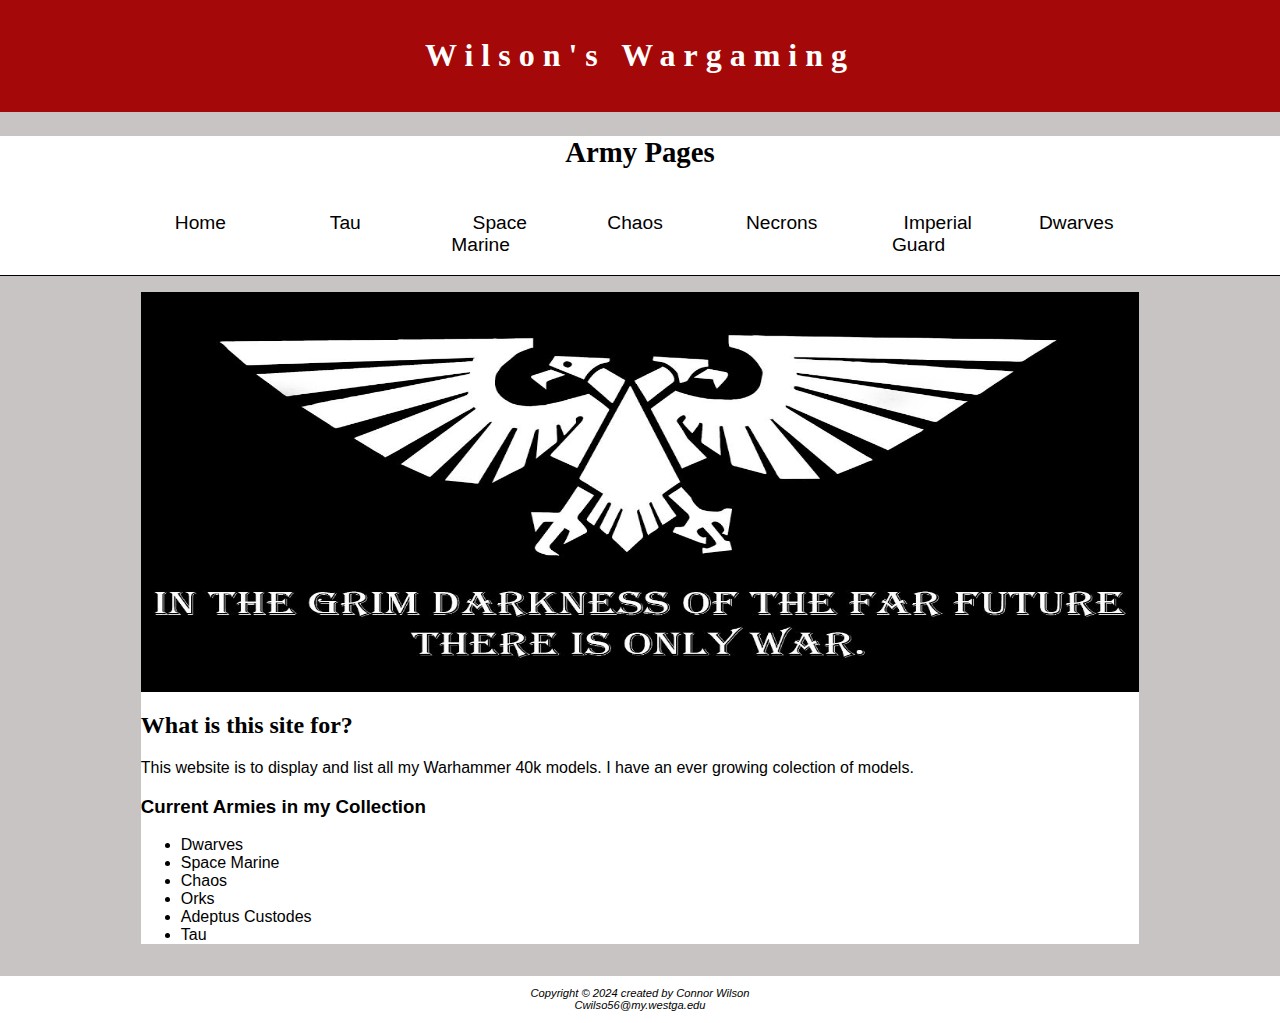
<file: Index.html>
<!DOCTYPE html>
<html lang="en">

<head>
	<meta charset="utf-8">
	<title>Wilson’s Wargaming Home</title>
	<link rel="stylesheet" href="StyleSheet.css">
</head>

<body>
	<header>
		<h1><a href="index.html">Wilson's Wargaming </a></h1>
	</header>

	<nav>
		<h2>Army Pages</h2>
		<ul>
			<li><a href="index.html"> Home </a></li>
			<li><a href="Army1TAU.html"> Tau</a></li>
			<li><a href="Army2SpaceMarines.html"> Space Marine </a></li>
			<li><a href="Chaos.html"> Chaos </a> </li>
			<li><a href="Orks.html"> Necrons </a> </li>
			<li><a href="AdeptusCustodes.html"> Imperial Guard </a> </li>
			<li><a href="Army5Dwarves.html"> Dwarves </a> </li>
		</ul>
	</nav>
	<main>
		<div>
			<div id="wrapper">
				<div id="homehero">
				</div>
				<h2>What is this site for?</h2>
				<p>This website is to display and list all my Warhammer 40k models. I have an ever growing colection
					of models.</p>
				<h3>Current Armies in my Collection</h3>
				<ul>
					<li>Dwarves</li>
					<li>Space Marine</li>
					<li>Chaos</li>
					<li>Orks</li>
					<li>Adeptus Custodes</li>
					<li>Tau</li>
				</ul>
			</div>
		</div>
	</main>
	<footer>
		Copyright © 2024 created by Connor Wilson <br>
		Cwilso56@my.westga.edu <br>
	</footer>
</body>

</html>
</file>
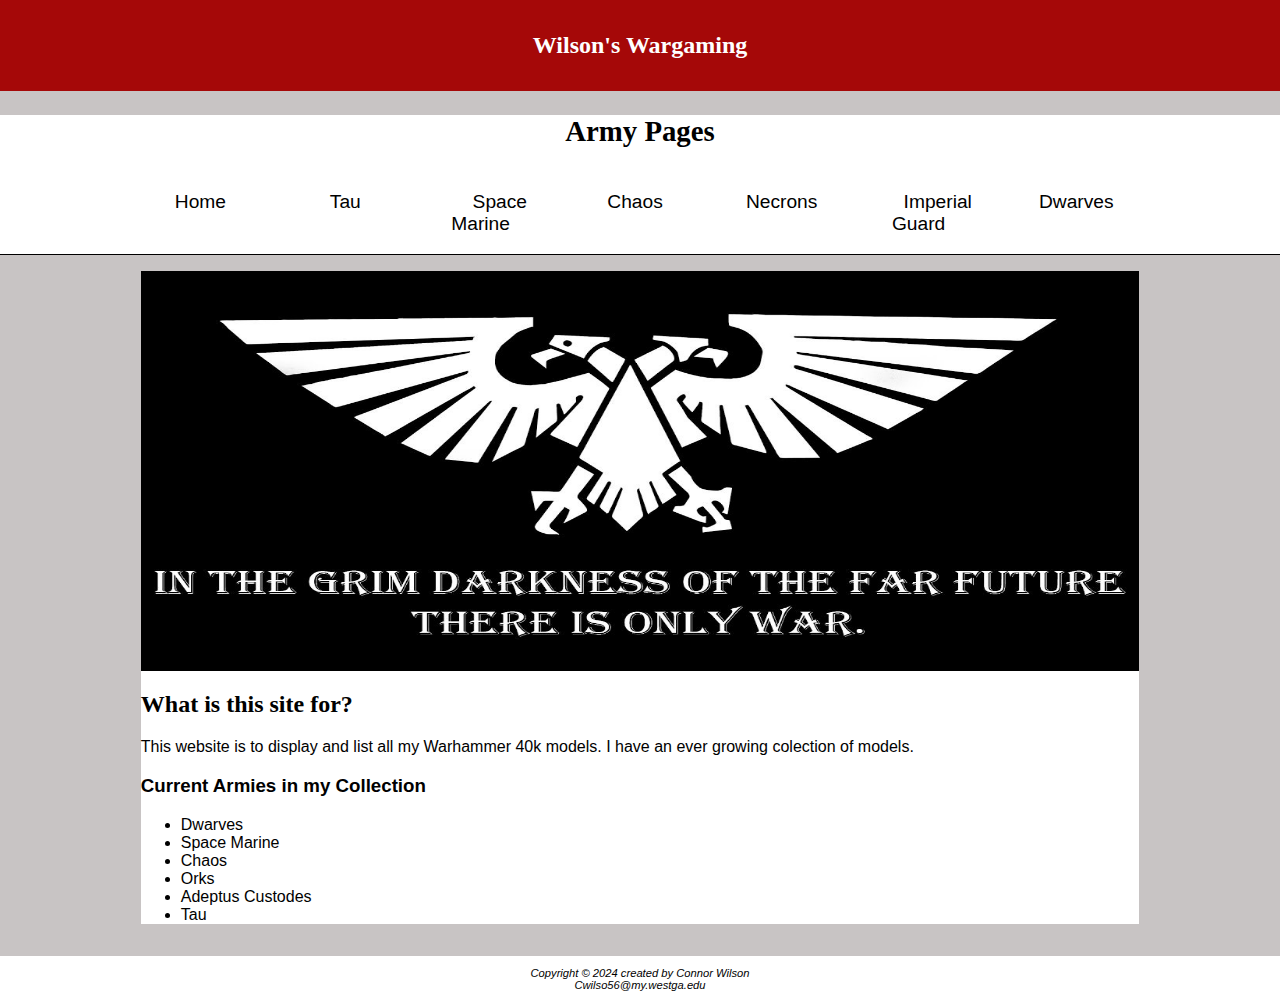
<file: Warhammer Website Project/Index.html>
<!DOCTYPE html>
<html lang="en">

<head>
	<meta charset="utf-8">
	<title>Wilson’s Wargaming Home</title>
	<link rel="stylesheet" href="StyleSheet.css">
</head>

<body>
	<header>
		<h1><a href="index.html">Wilson's Wargaming </a></h1>
	</header>

	<nav>
		<h2>Army Pages</h2>
		<ul>
			<li><a href="index.html"> Home </a></li>
			<li><a href="Army1TAU.html"> Tau</a></li>
			<li><a href="Army2SpaceMarines.html"> Space Marine </a></li>
			<li><a href="Army3Chaos.html"> Chaos </a> </li>
			<li><a href="Army4Necrons.html"> Necrons </a> </li>
			<li><a href="Army5ImperialGuard.html"> Imperial Guard </a> </li>
			<li><a href="Army6Dwarves.html"> Dwarves </a> </li>
		</ul>
	</nav>
	<main>
		<div>
			<div id="wrapper">
				<div id="homehero">
				</div>
				<h2>What is this site for?</h2>
				<p>This website is to display and list all my Warhammer 40k models. I have an ever growing colection
					of models.</p>
				<h3>Current Armies in my Collection</h3>
				<ul>
					<li>Dwarves</li>
					<li>Space Marine</li>
					<li>Chaos</li>
					<li>Orks</li>
					<li>Adeptus Custodes</li>
					<li>Tau</li>
				</ul>
			</div>
		</div>
	</main>
	<footer>
		Copyright © 2024 created by Connor Wilson <br>
		Cwilso56@my.westga.edu <br>
	</footer>
</body>

</html>
</file>
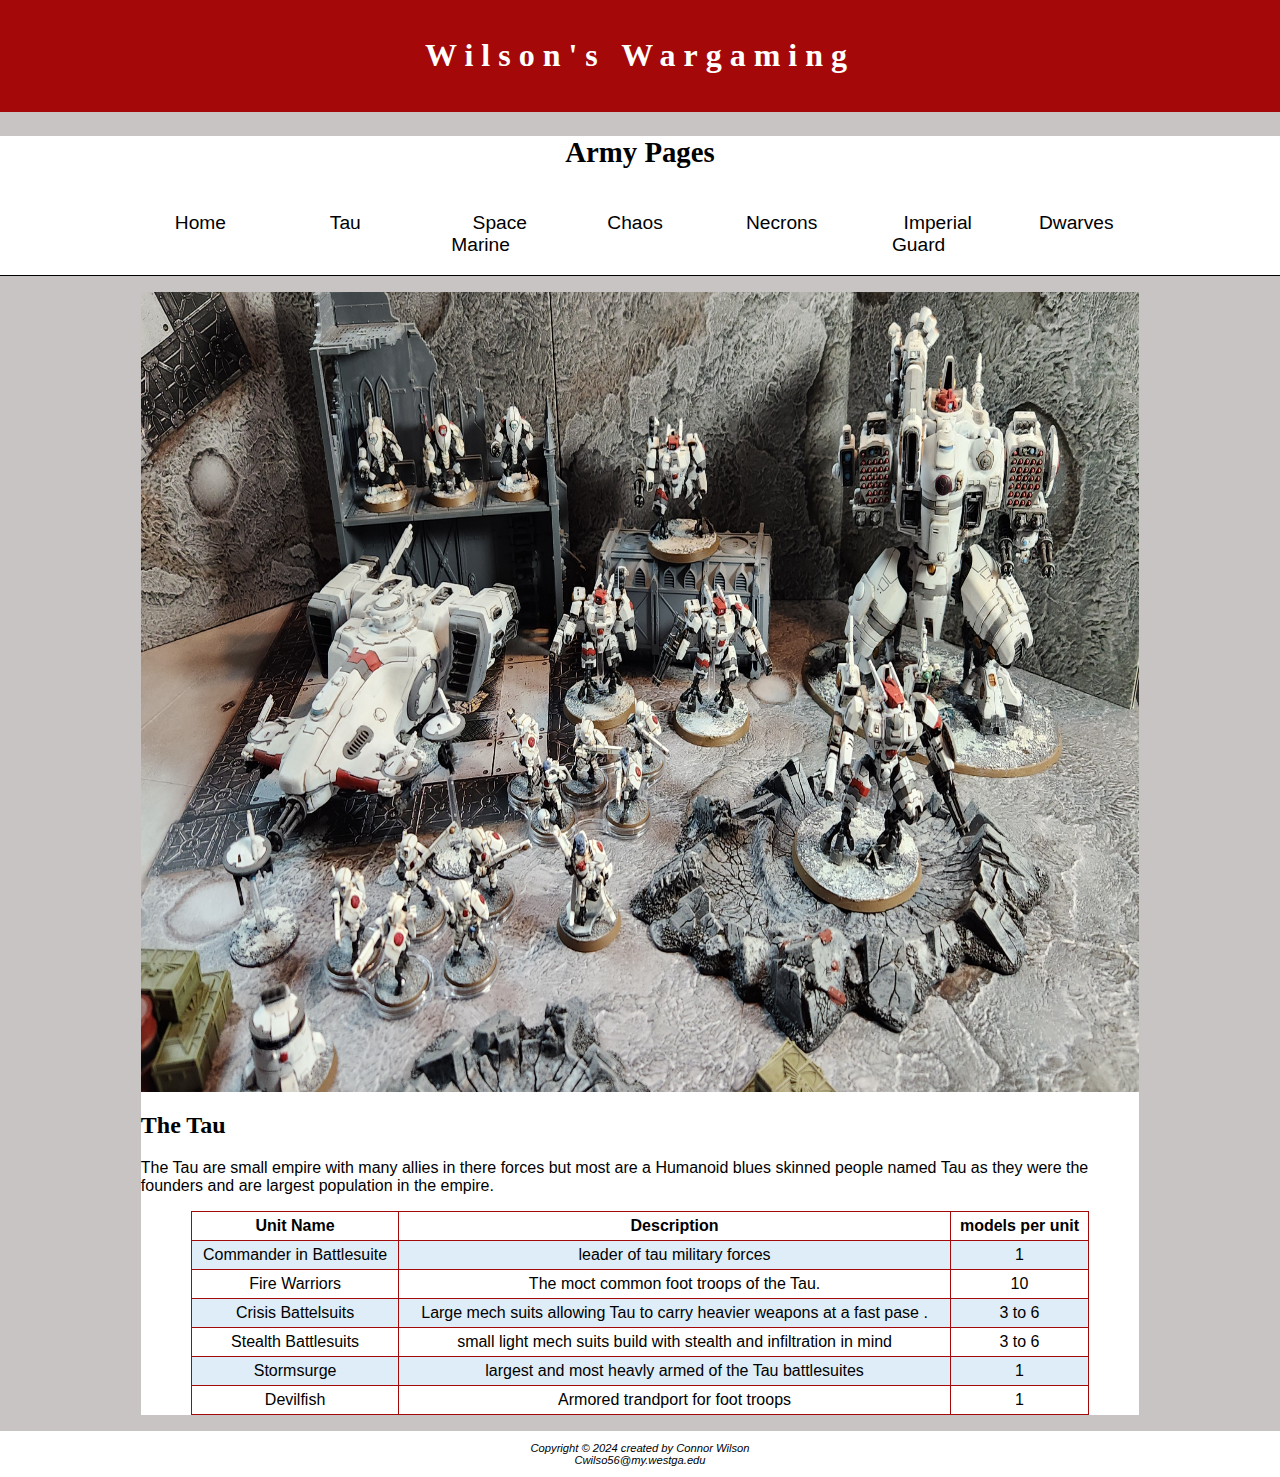
<file: Army1TAU.html>
<!DOCTYPE html>
<html lang="en">

<head>
	<meta charset="utf-8">
	<title>Wilson’s Wargaming TAU</title>
	<link rel="stylesheet" href="StyleSheet.css">
</head>

<body>
	<header>
		<h1><a href="index.html">Wilson's Wargaming </a></h1>
	</header>

	<nav>
		<h2>Army Pages</h2>
		<ul>
			<li><a href="index.html"> Home </a></li>
			<li><a href="Army1TAU.html"> Tau</a></li>
			<li><a href="Army2SpaceMarines.html"> Space Marine </a></li>
			<li><a href="Chaos.html"> Chaos </a> </li>
			<li><a href="Orks.html"> Necrons </a> </li>
			<li><a href="AdeptusCustodes.html"> Imperial Guard </a> </li>
			<li><a href="Army5Dwarves.html"> Dwarves </a> </li>
		</ul>
	</nav>
	<main>
		<div>
			<div id="wrapper">
				<div id="Army1tophero">
				</div>
				<h2>The Tau</h2>
				<p>The Tau are small empire with many allies in there forces but most are a Humanoid blues skinned
					people named Tau as they were the founders and are largest population in the empire.</p>
				<table>
					<tr>
						<th>Unit Name</th>
						<th>Description</th>
						<th>models per unit</th>
					</tr>
					<tr>
						<td>Commander in Battlesuite</td>
						<td>leader of tau military forces</td>
						<td>1</td>
					</tr>
					<tr>
						<td>Fire Warriors </td>
						<td>The moct common foot troops of the Tau.</td>
						<td>10</td>
					</tr>
					<tr>
						<td>Crisis Battelsuits </td>
						<td>Large mech suits allowing Tau to carry heavier weapons at a fast pase . </td>
						<td>3 to 6</td>
					</tr>
					<tr>
						<td>Stealth Battlesuits</td>
						<td>small light mech suits build with stealth and infiltration in mind</td>
						<td>3 to 6</td>
					</tr>
					<tr>
						<td>Stormsurge</td>
						<td>largest and most heavly armed of the Tau battlesuites</td>
						<td>1</td>
					</tr>

					<tr>
						<td>Devilfish</td>
						<td>Armored trandport for foot troops</td>
						<td>1</td>
					</tr>
				</table>
			</div>
		</div>
	</main>
	<footer>
		Copyright © 2024 created by Connor Wilson <br>
		Cwilso56@my.westga.edu <br>
	</footer>


</body>

</html>
</file>
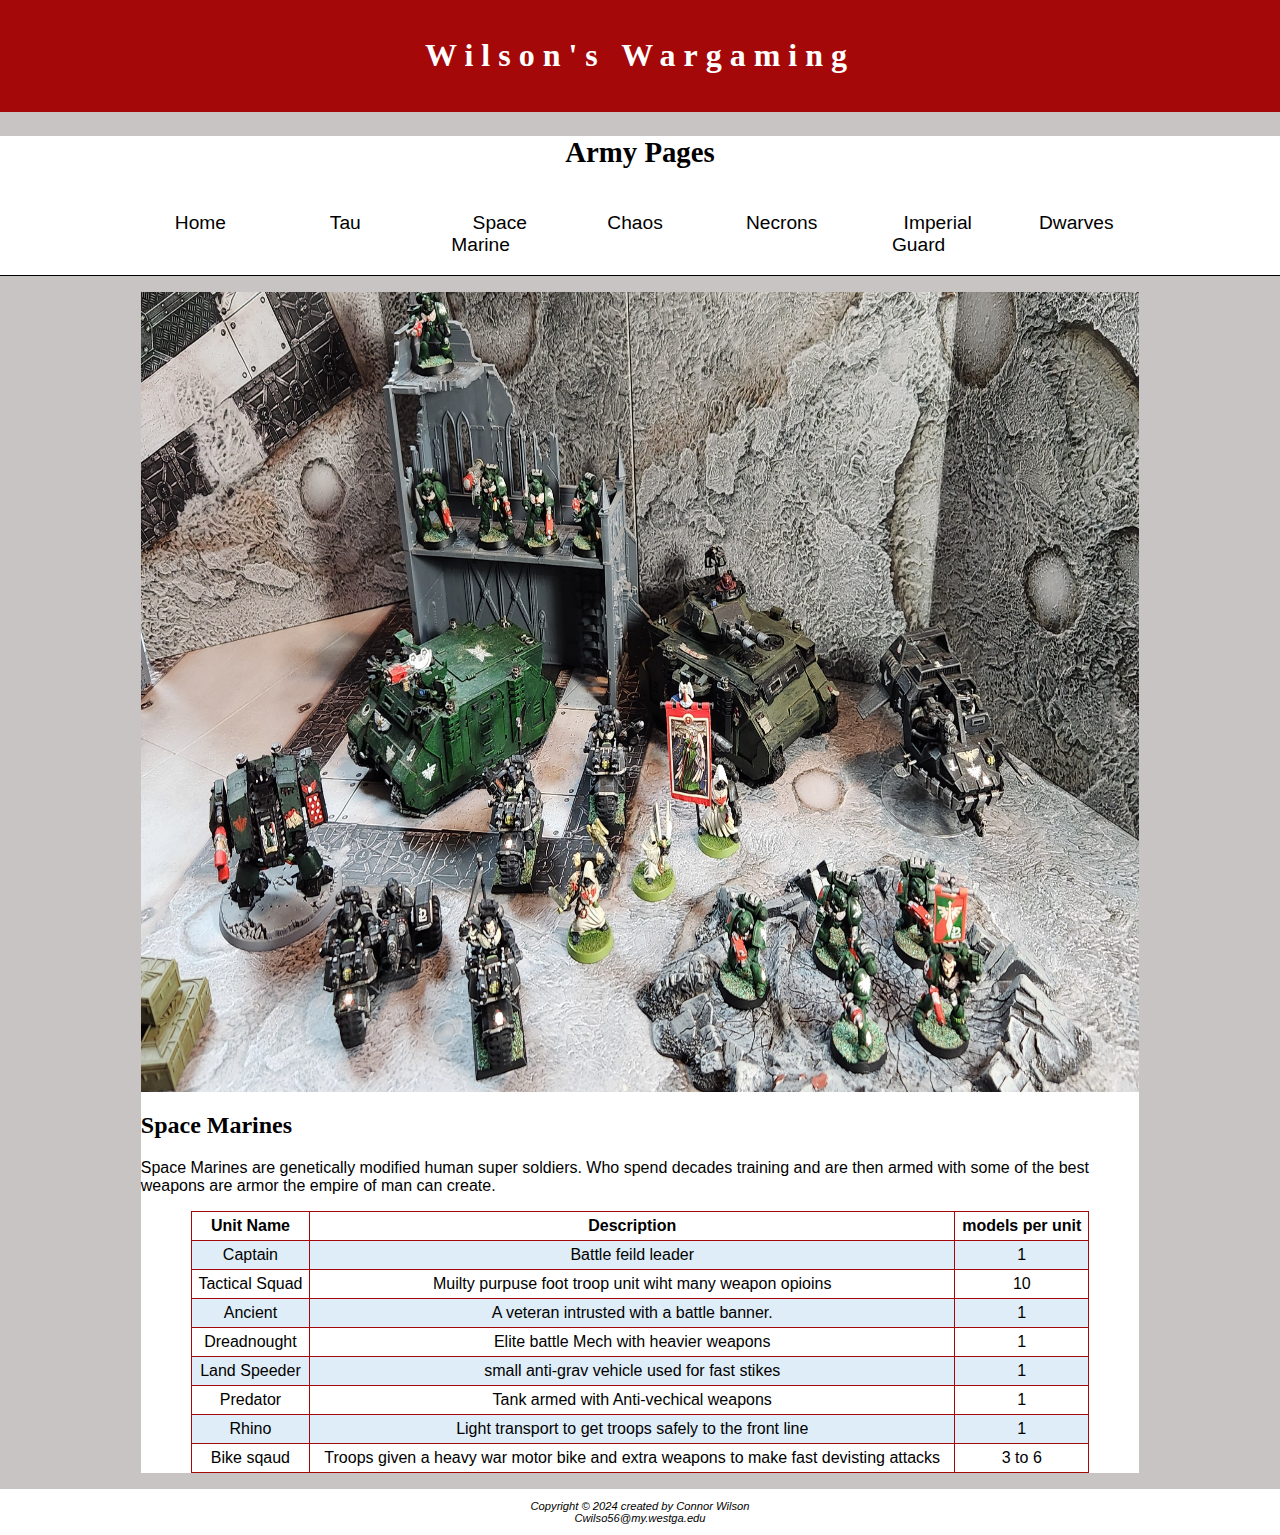
<file: Army2SpaceMarines.html>
<!DOCTYPE html>
<html lang="en">

<head>
	<meta charset="utf-8">
	<title>Wilson’s Wargaming Space Marines</title>
	<link rel="stylesheet" href="StyleSheet.css">
</head>

<body>
	<header>
		<h1><a href="index.html">Wilson's Wargaming </a></h1>
	</header>

	<nav>
		<h2>Army Pages</h2>
		<ul>
			<li><a href="index.html"> Home </a></li>
			<li><a href="Army1TAU.html"> Tau</a></li>
			<li><a href="Army2SpaceMarines.html"> Space Marine </a></li>
			<li><a href="Chaos.html"> Chaos </a> </li>
			<li><a href="Orks.html"> Necrons </a> </li>
			<li><a href="AdeptusCustodes.html">Imperial Guard </a> </li>
			<li><a href="Army5Dwarves.html"> Dwarves </a> </li>
		</ul>
	</nav>
	<main>
		<div>
			<div id="wrapper">
				<div id="Army2tophero">

				</div>
				<h2>Space Marines</h2>
				<p>Space Marines are genetically modified human super soldiers. Who spend decades training and are
					then armed with some of the best weapons are armor the empire of man can create.</p>
				<table>
					<tr>
						<th>Unit Name</th>
						<th>Description</th>
						<th>models per unit</th>
					</tr>
					<tr>
						<td>Captain</td>
						<td>Battle feild leader</td>
						<td>1</td>
					</tr>
					<tr>
						<td>Tactical Squad</td>
						<td>Muilty purpuse foot troop unit wiht many weapon opioins</td>
						<td>10</td>
					</tr>
					<tr>
						<td>Ancient</td>
						<td>A veteran intrusted with a battle banner.</td>
						<td>1</td>
					</tr>
					<tr>
						<td>Dreadnought</td>
						<td>Elite battle Mech with heavier weapons</td>
						<td>1</td>
					</tr>
					<tr>
						<td>Land Speeder</td>
						<td>small anti-grav vehicle used for fast stikes</td>
						<td>1</td>
					</tr>
					<tr>
						<td>Predator</td>
						<td>Tank armed with Anti-vechical weapons</td>
						<td>1</td>
					</tr>
					<tr>
						<td>Rhino</td>
						<td>Light transport to get troops safely to the front line</td>
						<td>1</td>
					</tr>
					<tr>
						<td>Bike sqaud</td>
						<td>Troops given a heavy war motor bike and extra weapons to make fast devisting attacks</td>
						<td>3 to 6</td>
					</tr>
				</table>
			</div>
		</div>
	</main>
	<footer>
		Copyright © 2024 created by Connor Wilson <br>
		Cwilso56@my.westga.edu <br>
	</footer>
</body>
</html>
</file>
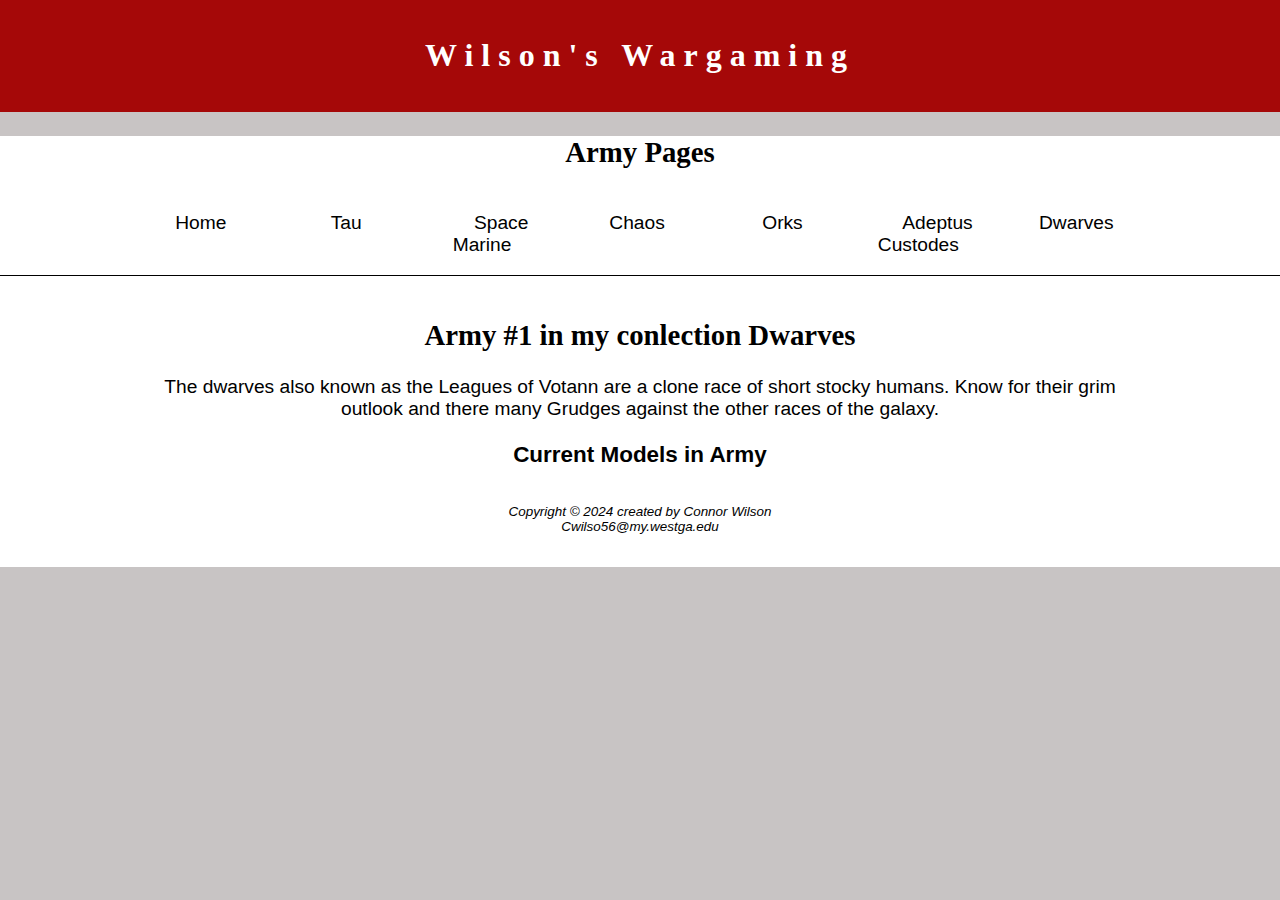
<file: Army6Dwarves.html>
<!DOCTYPE html>
<html>
<head>
<meta charset="utf-8">
	<title>Wilson’s Wargaming Dwarves</title>
	<link rel="stylesheet" href="StyleSheet.css">
</head>
<body>
<header>
  <h1><a href= "index.html">Wilson's Wargaming </a></h1>
</header>

<nav>
	<h2>Army Pages</h2>
  	<ul>
		<li><a href= "index.html"> Home </a></li>
		<li><a href= "Army1TAU.html"> Tau</a></li>
		<li><a href= "Army2SpaceMarine.html"> Space Marine </a></li>
		<li><a href= "Chaos.html"> Chaos </a> </li>
		<li><a href= "Orks.html"> Orks </a> </li>
		<li><a href= "AdeptusCustodes.html"> Adeptus Custodes </a> </li>
		<li><a href= "Army5Dwarves.html"> Dwarves </a>  </li>
	</ul>

<main>
<div>
<div id = "wrapper">
<div id = "Army3tophero">

</div>


<h2>Army #1 in my conlection Dwarves</h2>
<p>The dwarves also known as the Leagues of Votann are a clone race of short stocky humans. Know for their grim outlook and there many Grudges against the other races of the galaxy. </p>
	<h3>Current Models in Army</h3>

<footer>
Copyright © 2024 created by Connor Wilson <br>
Cwilso56@my.westga.edu <br>
</footer>
</body>
</html>
</file>
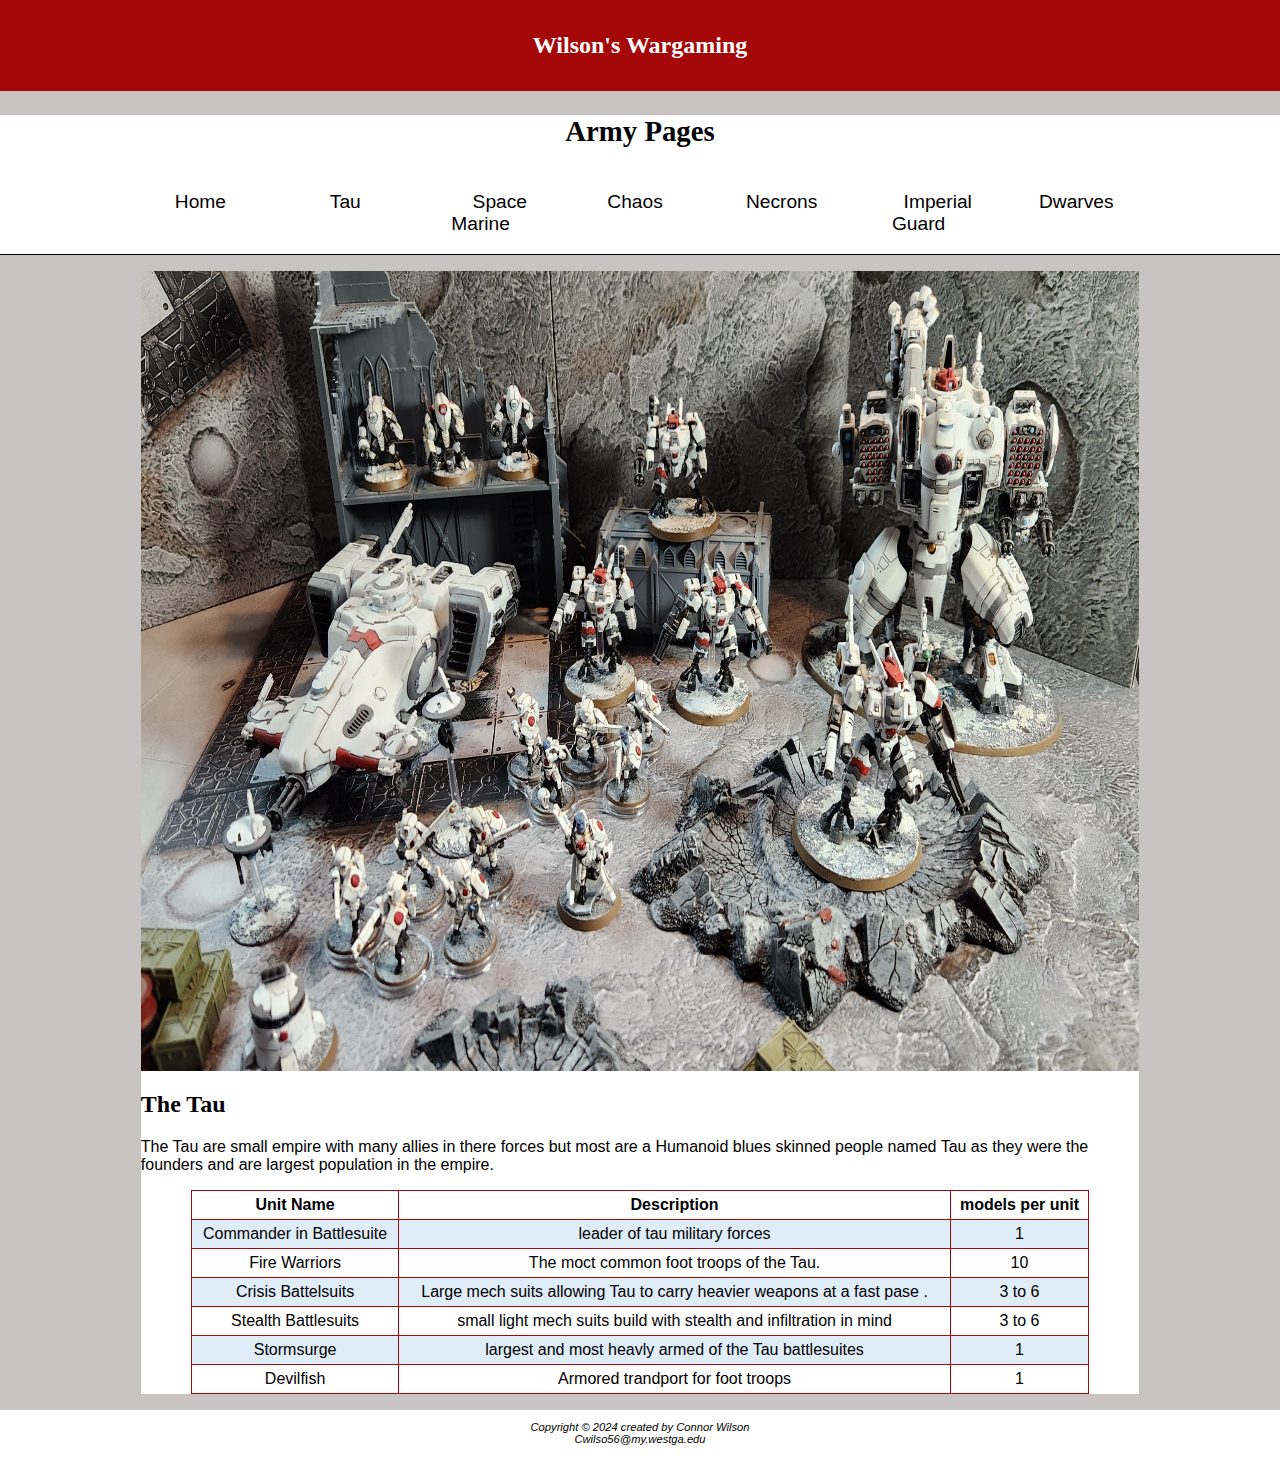
<file: Warhammer Website Project/Army1TAU.html>
<!DOCTYPE html>
<html lang="en">

<head>
	<meta charset="utf-8">
	<title>Wilson’s Wargaming TAU</title>
	<link rel="stylesheet" href="StyleSheet.css">
</head>

<body>
	<header>
		<h1><a href="index.html">Wilson's Wargaming </a></h1>
	</header>

	<nav>
		<h2>Army Pages</h2>
		<ul>
			<li><a href="index.html"> Home </a></li>
			<li><a href="Army1TAU.html"> Tau</a></li>
			<li><a href="Army2SpaceMarines.html"> Space Marine </a></li>
			<li><a href="Army3Chaos.html"> Chaos </a> </li>
			<li><a href="Army4Necrons.html"> Necrons </a> </li>
			<li><a href="Army5ImperialGuard.html"> Imperial Guard </a> </li>
			<li><a href="Army6Dwarves.html"> Dwarves </a> </li>
		</ul>
	</nav>
	<main>
		<div>
			<div id="wrapper">
				<div id="Army1tophero">
				</div>
				<h2>The Tau</h2>
				<p>The Tau are small empire with many allies in there forces but most are a Humanoid blues skinned
					people named Tau as they were the founders and are largest population in the empire.</p>
				<table>
					<tr>
						<th>Unit Name</th>
						<th>Description</th>
						<th>models per unit</th>
					</tr>
					<tr>
						<td>Commander in Battlesuite</td>
						<td>leader of tau military forces</td>
						<td>1</td>
					</tr>
					<tr>
						<td>Fire Warriors </td>
						<td>The moct common foot troops of the Tau.</td>
						<td>10</td>
					</tr>
					<tr>
						<td>Crisis Battelsuits </td>
						<td>Large mech suits allowing Tau to carry heavier weapons at a fast pase . </td>
						<td>3 to 6</td>
					</tr>
					<tr>
						<td>Stealth Battlesuits</td>
						<td>small light mech suits build with stealth and infiltration in mind</td>
						<td>3 to 6</td>
					</tr>
					<tr>
						<td>Stormsurge</td>
						<td>largest and most heavly armed of the Tau battlesuites</td>
						<td>1</td>
					</tr>

					<tr>
						<td>Devilfish</td>
						<td>Armored trandport for foot troops</td>
						<td>1</td>
					</tr>
				</table>
			</div>
		</div>
	</main>
	<footer>
		Copyright © 2024 created by Connor Wilson <br>
		Cwilso56@my.westga.edu <br>
	</footer>


</body>

</html>
</file>
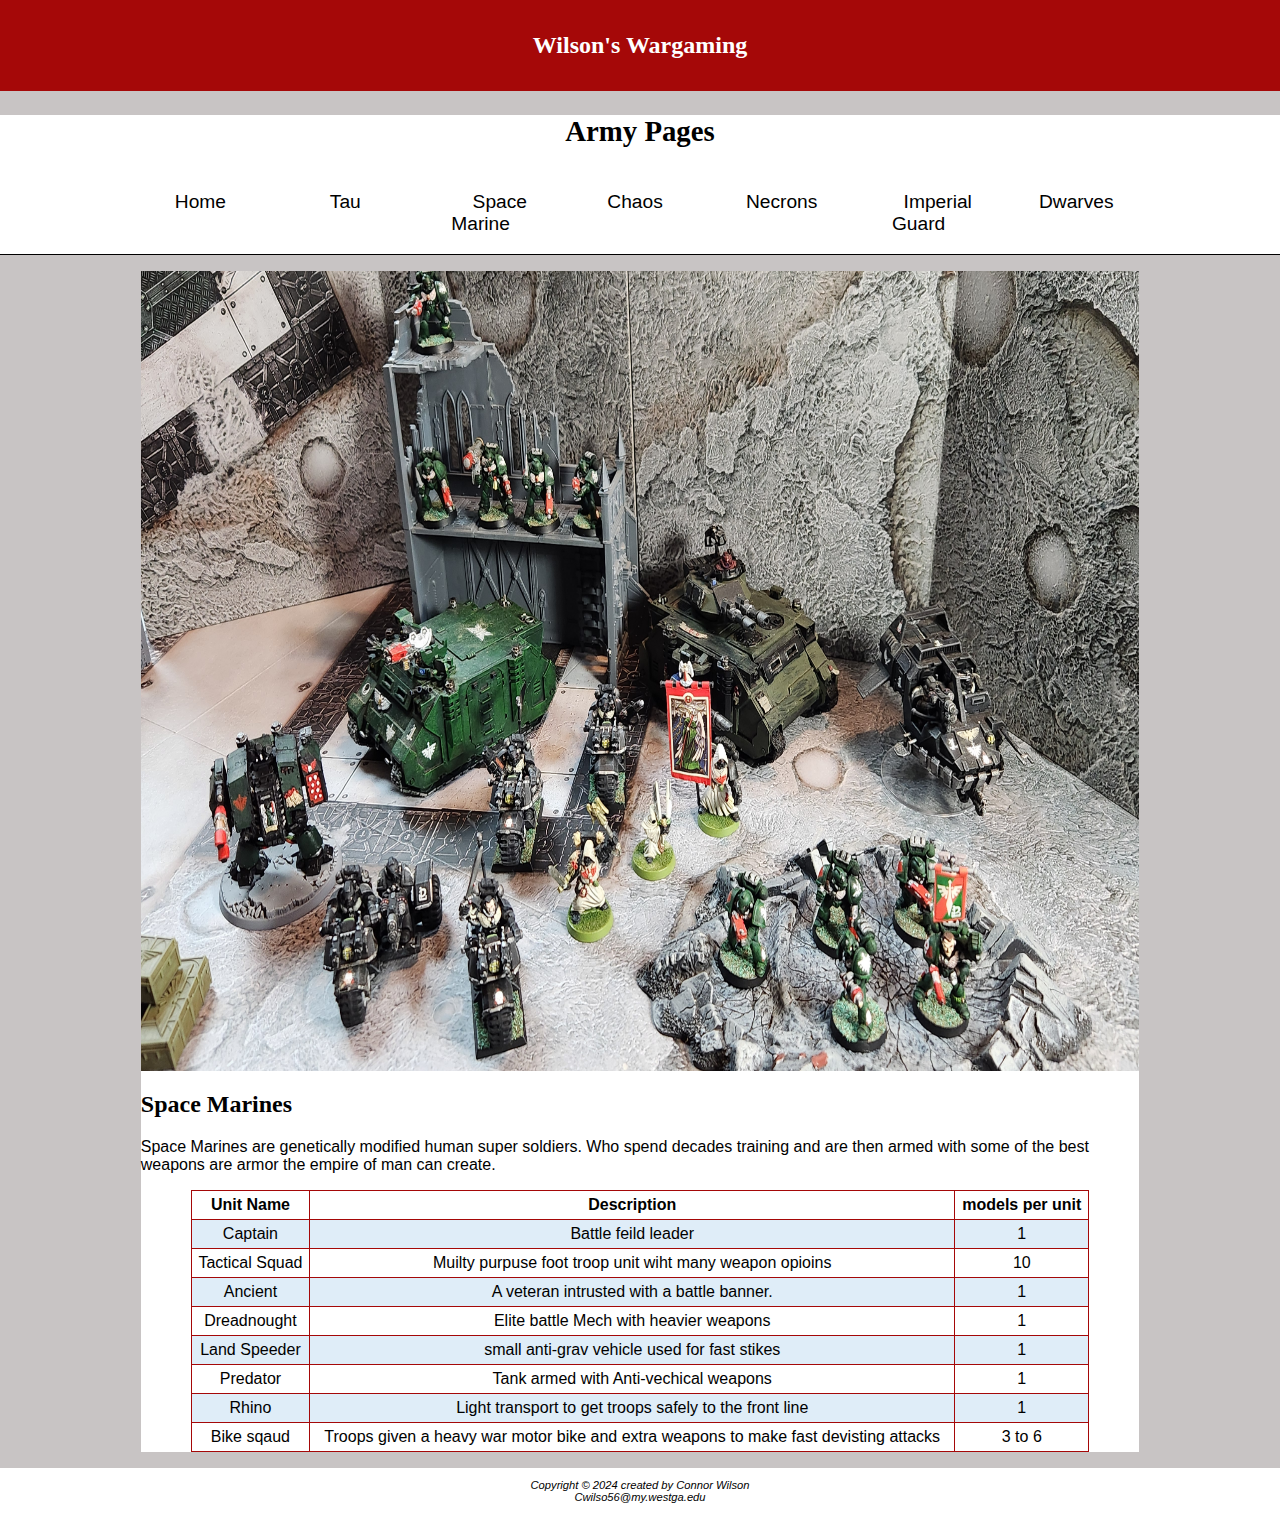
<file: Warhammer Website Project/Army2SpaceMarines.html>
<!DOCTYPE html>
<html lang="en">

<head>
	<meta charset="utf-8">
	<title>Wilson’s Wargaming Space Marines</title>
	<link rel="stylesheet" href="StyleSheet.css">
</head>

<body>
	<header>
		<h1><a href="index.html">Wilson's Wargaming </a></h1>
	</header>

	<nav>
		<h2>Army Pages</h2>
		<ul>
			<li><a href="index.html"> Home </a></li>
			<li><a href="Army1TAU.html"> Tau</a></li>
			<li><a href="Army2SpaceMarines.html"> Space Marine </a></li>
			<li><a href="Army3Chaos.html"> Chaos </a> </li>
			<li><a href="Army4Necrons.html"> Necrons </a> </li>
			<li><a href="Army5ImperialGuard.html"> Imperial Guard </a> </li>
			<li><a href="Army6Dwarves.html"> Dwarves </a> </li>
		</ul>
	</nav>
	<main>
		<div>
			<div id="wrapper">
				<div id="Army2tophero">

				</div>
				<h2>Space Marines</h2>
				<p>Space Marines are genetically modified human super soldiers. Who spend decades training and are
					then armed with some of the best weapons are armor the empire of man can create.</p>
				<table>
					<tr>
						<th>Unit Name</th>
						<th>Description</th>
						<th>models per unit</th>
					</tr>
					<tr>
						<td>Captain</td>
						<td>Battle feild leader</td>
						<td>1</td>
					</tr>
					<tr>
						<td>Tactical Squad</td>
						<td>Muilty purpuse foot troop unit wiht many weapon opioins</td>
						<td>10</td>
					</tr>
					<tr>
						<td>Ancient</td>
						<td>A veteran intrusted with a battle banner.</td>
						<td>1</td>
					</tr>
					<tr>
						<td>Dreadnought</td>
						<td>Elite battle Mech with heavier weapons</td>
						<td>1</td>
					</tr>
					<tr>
						<td>Land Speeder</td>
						<td>small anti-grav vehicle used for fast stikes</td>
						<td>1</td>
					</tr>
					<tr>
						<td>Predator</td>
						<td>Tank armed with Anti-vechical weapons</td>
						<td>1</td>
					</tr>
					<tr>
						<td>Rhino</td>
						<td>Light transport to get troops safely to the front line</td>
						<td>1</td>
					</tr>
					<tr>
						<td>Bike sqaud</td>
						<td>Troops given a heavy war motor bike and extra weapons to make fast devisting attacks</td>
						<td>3 to 6</td>
					</tr>
				</table>
			</div>
		</div>
	</main>
	<footer>
		Copyright © 2024 created by Connor Wilson <br>
		Cwilso56@my.westga.edu <br>
	</footer>
</body>
</html>
</file>
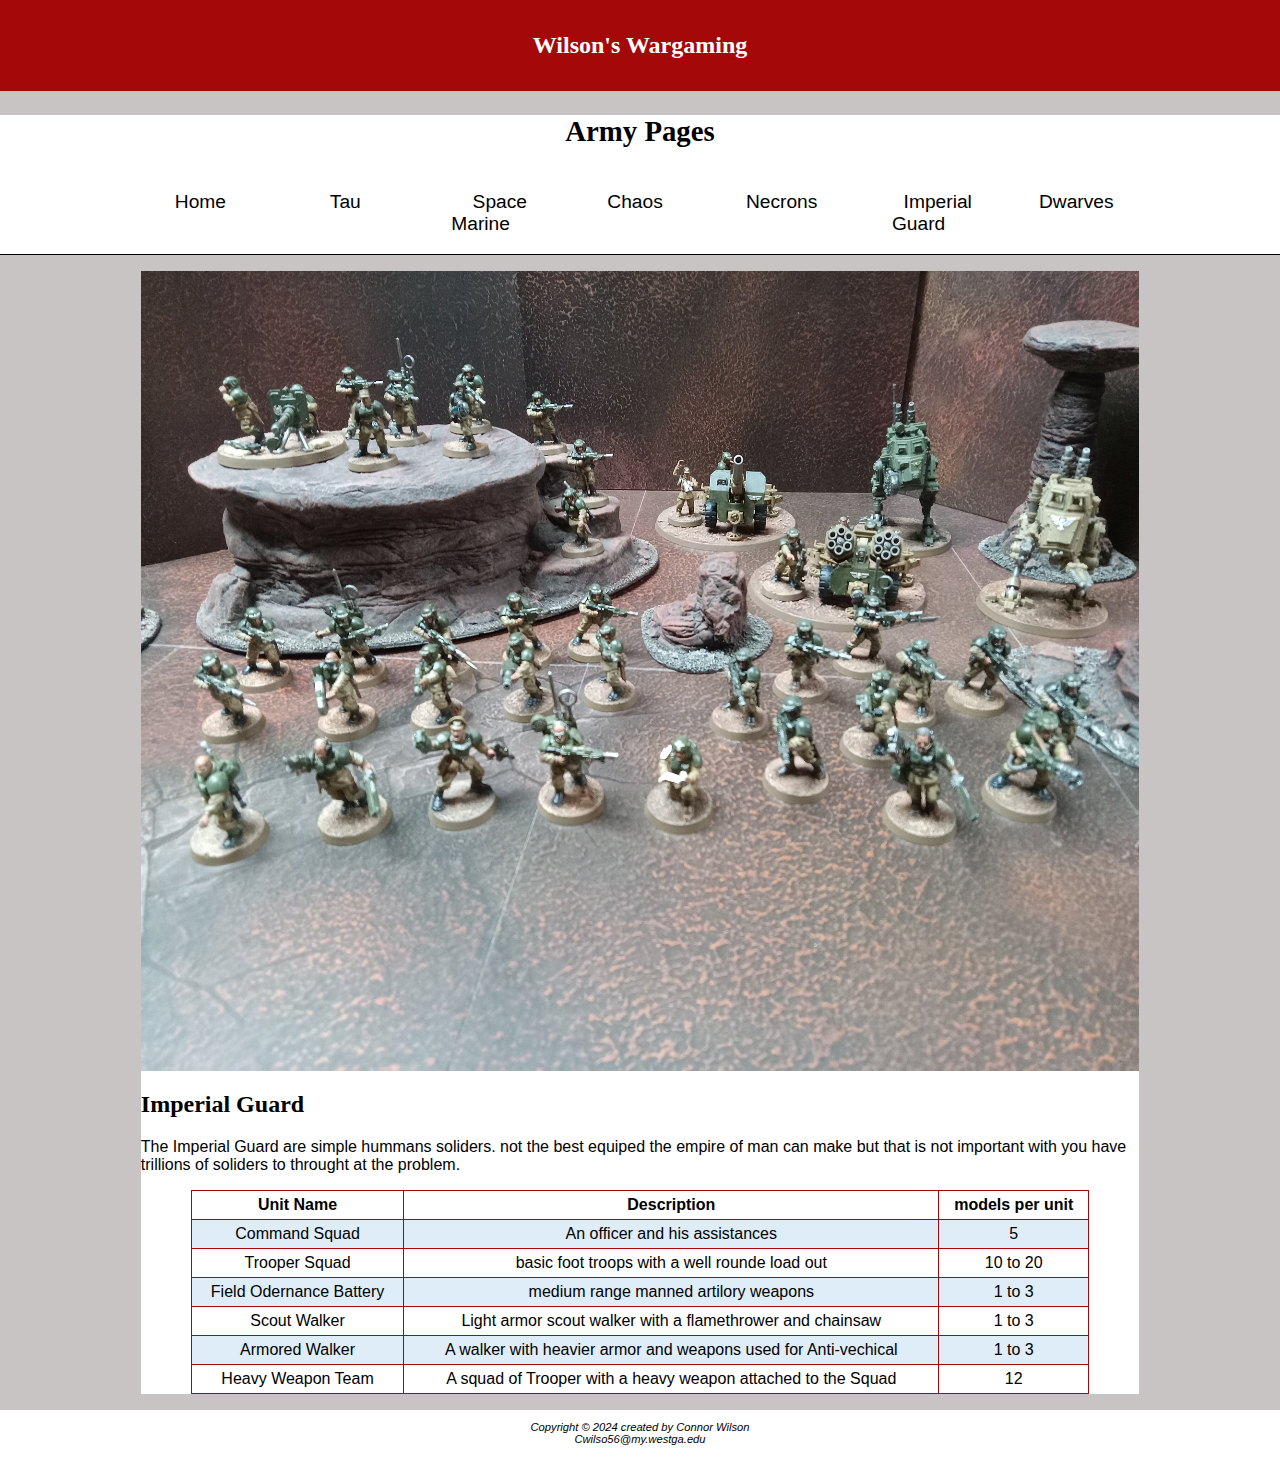
<file: Warhammer Website Project/Army5ImperialGuard.html>
<!DOCTYPE html>
<html lang="en">

<head>
	<meta charset="utf-8">
	<title>Wilson’s Wargaming Imperial Guard</title>
	<link rel="stylesheet" href="StyleSheet.css">
</head>

<body>
	<header>
		<h1><a href="index.html">Wilson's Wargaming </a></h1>
	</header>

	<nav>
		<h2>Army Pages</h2>
		<ul>
			<li><a href="index.html"> Home </a></li>
			<li><a href="Army1TAU.html"> Tau</a></li>
			<li><a href="Army2SpaceMarines.html"> Space Marine </a></li>
			<li><a href="Army3Chaos.html"> Chaos </a> </li>
			<li><a href="Army4Necrons.html"> Necrons </a> </li>
			<li><a href="Army5ImperialGuard.html"> Imperial Guard </a> </li>
			<li><a href="Army6Dwarves.html"> Dwarves </a> </li>
		</ul>
	</nav>
	<main>
		<div>
			<div id="wrapper">
				<div id="Army5tophero">
				</div>
				<h2>Imperial Guard</h2>
				<p>The Imperial Guard are simple hummans soliders. not the best equiped the empire of man can make but
					that is not important with you have trillions of soliders to throught at the problem.

				</p>
				<table>
					<tr>
						<th>Unit Name</th>
						<th>Description</th>
						<th>models per unit</th>
					</tr>
					<tr>
						<td>Command Squad</td>
						<td>An officer and his assistances</td>
						<td>5</td>
					</tr>
					<tr>
						<td>Trooper Squad</td>
						<td>basic foot troops with a well rounde load out</td>
						<td>10 to 20</td>
					</tr>
					<tr>
						<td>Field Odernance Battery</td>
						<td>medium range manned artilory weapons</td>
						<td>1 to 3</td>
					</tr>
					<tr>
						<td>Scout Walker</td>
						<td>Light armor scout walker with a flamethrower and chainsaw</td>
						<td>1 to 3</td>
					</tr>
					<tr>
						<td>Armored Walker</td>
						<td>A walker with heavier armor and weapons used for Anti-vechical</td>
						<td>1 to 3</td>
					</tr>

					<tr>
						<td>Heavy Weapon Team</td>
						<td>A squad of Trooper with a heavy weapon attached to the Squad</td>
						<td>12</td>
					</tr>
				</table>
			</div>
		</div>
	</main>
	<footer>
		Copyright © 2024 created by Connor Wilson <br>
		Cwilso56@my.westga.edu <br>
	</footer>


</body>

</html>
</file>
<file: StyleSheet.css>
/*
	Comment
*/

* {
  box-sizing: border-box;
}

a {
  /* Comment */
  color:
    /* Comment */
    Red;
}

body {
  background-color: #C8C4C4;
  margin: 0;
  background-size: cover;
  background-position: right;
  color: #000000;
  font-family: Verdana, Arial, sans-serif;
}

header {
  background-color: #A50808;
  padding: 1em;
  background-position: right;
  color: #FFFFFF;
  font-family: Georgia, serif;
}

header a:link {
  text-decoration: none;
  color: #FFFFFF;
}

header a:visited {
  text-decoration: none;
  color: #FFFFFF;
}

header a:hover {
  text-decoration: none;
  color: #90C7E3;
}

h1 {
  font-size: 1.5em;
  text-align: center;
}

main {
  padding: 1em;
  display: block;
}

nav {
  list-style-type: none;
  background: #FFFFFF;
  text-align: center;
  font-size: 1.2em;
}

nav a:link {
  color: #000000;
}

nav a:visited {
  color: #587584;
}

nav a:hover {
  color: #A52A2A
}

nav a {
  text-decoration: none;
}

nav li {
  display: inline;
  padding: 1em;

}

nav ul {
  display: flex;
  flex-direction: column;
  list-style-type: none;
  margin: 0;
  padding-left: 0;
  overflow: hidden;
  border-bottom-style: solid;
  border-width: 1px;
}

nav li a {
  padding: 1em;
}

h2 {
  color: #000000;
  font-family: Georgia, serif;
}

dt {
  color: #002171;
  font-weight: bold;
}

footer {
  font-size: 0.70em;
  font-style: italic;
  text-align: center;
  padding: 1em;
  background-color: #FFFFFF;
}

.TestClass {
  color: Black;
  background-color: White;
  text-align: left;
}

#wrapper {
  background-color: #FFFFFF;
  width: 80%;
}

#homehero {
  height: 400px;
  background-image: url(EmprialEagle.jpg);
  background-size: 100% 100%;
  background-repeat: no-repeat;
}

#Army1tophero {
  height: 800px;
  background-image: url(TauArmy.jpg);
  background-size: 100% 100%;
  background-repeat: no-repeat;
}

#Army2tophero {
  height: 800px;
  background-image: url(SpaceMarineArmy.jpg);
  background-size: 100% 100%;
  background-repeat: no-repeat;
}

section {
  padding-left: .5em;
  padding-right: .5em;
}

moblie {
  display: inline;
}

desktop {
  display: none;
}

table {
  width: 90%;
  margin-left: auto;
  margin-right: auto;
  box-align: center;
  border-style: solid;
  border-width: 1px;
  border-color: #000000;
  border-collapse: collapse;
}

td {
  padding: 5px;
  border-style: solid;
  border-width: 1px;
  border-color: #A50808;
  text-align: center;
}

th {
  padding: 5px;
  border-style: solid;
  border-width: 1px;
  border-color: #A50808;
  text-align: center;
}

tr:nth-child(even) {
  background-color: #DFEDF8;
}

@media screen and (min-width: 480px) {
  h1 {
    font-size: 2em;
    letter-spacing: .25em;
  }

  nav ul {
    display: flex;
    flex-direction: row;
    justify-content: space-around;
    padding-right: 2em;
  }

  nav li {
    border: none;
    width: 12em;
  }

  section {
    padding-left: 2em;
    padding-right: 2em;
  }

  flow {
    flex-direction: row;
  }

  moblie {
    display: none;
  }

  desktop {
    display: inline;
  }


  #Army1tophero {
    background-size: 100% 100%;
  }

  #Army2tophero {
    background-size: 100% 100%;
  }
}

@media screen and (min-width: 480px) {

  nav ul {
    padding-left: 10%;
    padding-right: 10%;
  }

  #wrapper {
    margin: auto;
    width: 80%;
  }
}
</file>
<file: Warhammer Website Project/StyleSheet.css>
/*
	Comment
*/

* {
  box-sizing: border-box;
}

a {
  /* Comment */
  color:
    /* Comment */
    Red;
}

body {
  background-color: #C8C4C4;
  margin: 0;
  background-size: cover;
  background-position: right;
  color: #000000;
  font-family: Verdana, Arial, sans-serif;
}

header {
  background-color: #A50808;
  padding: 1em;
  background-position: right;
  color: #FFFFFF;
  font-family: Georgia, serif;
}

header a:link {
  text-decoration: none;
  color: #FFFFFF;
}

header a:visited {
  text-decoration: none;
  color: #FFFFFF;
}

header a:hover {
  text-decoration: none;
  color: #90C7E3;
}

h1 {
  font-size: 1.5em;
  text-align: center;
}

main {
  padding: 1em;
  display: block;
}

nav {
  list-style-type: none;
  background: #FFFFFF;
  text-align: center;
  font-size: 1.2em;
}

nav a:link {
  color: #000000;
}

nav a:visited {
  color: #587584;
}

nav a:hover {
  color: #A52A2A
}

nav a {
  text-decoration: none;
}

nav li {
  display: inline;
  padding: 1em;

}

nav ul {
  display: flex;
  flex-direction: column;
  list-style-type: none;
  margin: 0;
  padding-left: 0;
  overflow: hidden;
  border-bottom-style: solid;
  border-width: 1px;
}

nav li a {
  padding: 1em;
}

h2 {
  color: #000000;
  font-family: Georgia, serif;
}

dt {
  color: #002171;
  font-weight: bold;
}

footer {
  font-size: 0.70em;
  font-style: italic;
  text-align: center;
  padding: 1em;
  background-color: #FFFFFF;
}

.TestClass {
  color: Black;
  background-color: White;
  text-align: left;
}

#wrapper {
  background-color: #FFFFFF;
  width: 80%;
}

#homehero {
  height: 400px;
  background-image: url(EmprialEagle.jpg);
  background-size: 100% 100%;
  background-repeat: no-repeat;
}

#Army1tophero {
  height: 800px;
  background-image: url(TauArmy.jpg);
  background-size: 100% 100%;
  background-repeat: no-repeat;
}

#Army2tophero {
  height: 800px;
  background-image: url(SpaceMarineArmy.jpg);
  background-size: 100% 100%;
  background-repeat: no-repeat;
}

#Army3tophero {
  height: 800px;
  background-image: url(ChaosArmy.jpg);
  background-size: 100% 100%;
  background-repeat: no-repeat;
}

#Army4tophero {
  height: 800px;
  background-image: url(NecronsArmy.jpg);
  background-size: 100% 100%;
  background-repeat: no-repeat;
}

#Army5tophero {
  height: 800px;
  background-image: url(ImperailGuardArmy.jpg);
  background-size: 100% 100%;
  background-repeat: no-repeat;
}

#Army6tophero {
  height: 800px;
  background-image: url(DwarfArmy.jpg);
  background-size: 100% 100%;
  background-repeat: no-repeat;
}

section {
  padding-left: .5em;
  padding-right: .5em;
}

moblie {
  display: inline;
}

desktop {
  display: none;
}

table {
  width: 90%;
  margin-left: auto;
  margin-right: auto;
  text-align: center;
  border-style: solid;
  border-width: 1px;
  border-color: #000000;
  border-collapse: collapse;
}

td {
  padding: 5px;
  border-style: solid;
  border-width: 1px;
  border-color: #A50808;
  text-align: center;
}

th {
  padding: 5px;
  border-style: solid;
  border-width: 1px;
  border-color: #A50808;
  text-align: center;
}

tr:nth-child(even) {
  background-color: #DFEDF8;
}

@media screen and (min-width: 480px) {
  nav ul {
    display: flex;
    flex-direction: row;
    justify-content: space-around;
    padding-right: 2em;
  }

  nav li {
    border: none;
    width: 12em;
  }

  section {
    padding-left: 2em;
    padding-right: 2em;
  }

  flow {
    flex-direction: row;
  }

  moblie {
    display: none;
  }

  desktop {
    display: inline;
  }


  #Army1tophero {
    background-size: 100% 100%;
  }

  #Army2tophero {
    background-size: 100% 100%;
  }
}

@media screen and (min-width: 480px) {

  nav ul {
    padding-left: 10%;
    padding-right: 10%;
  }

  #wrapper {
    margin: auto;
    width: 80%;
  }
}
</file>
